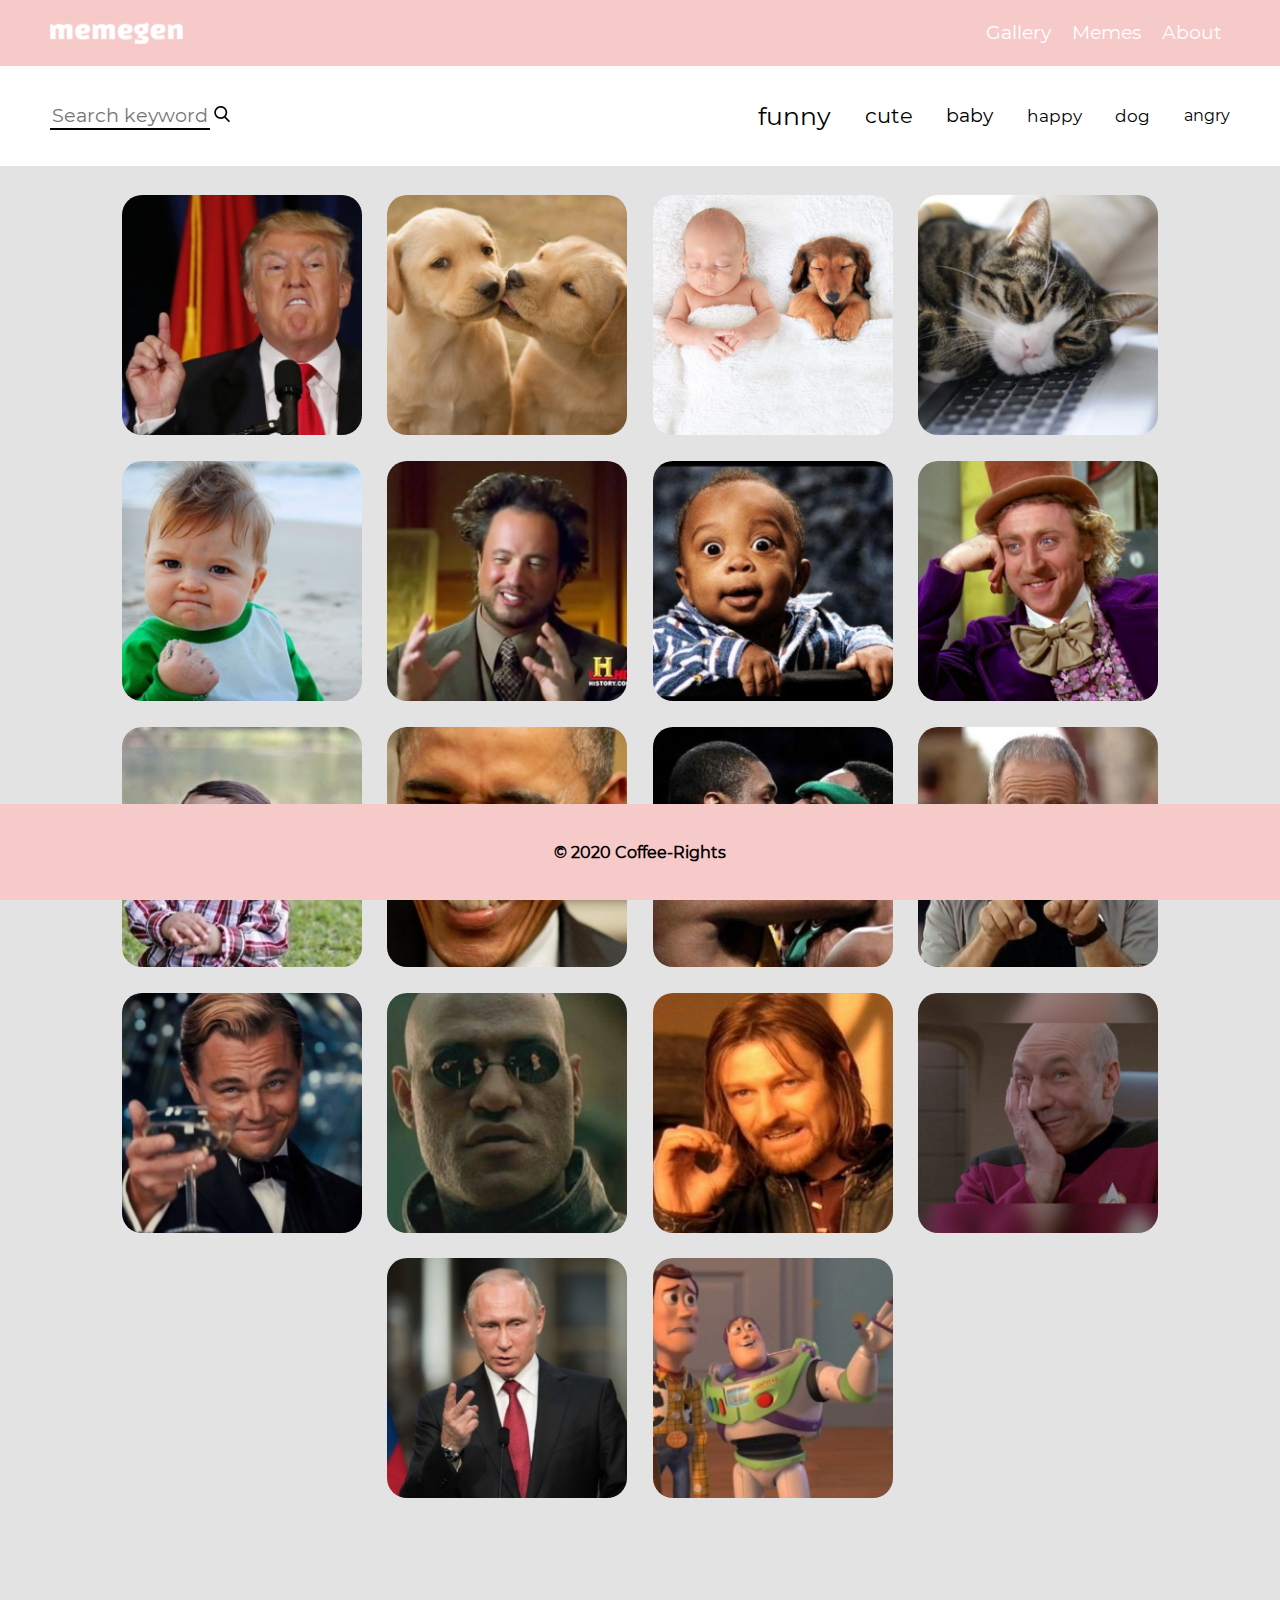
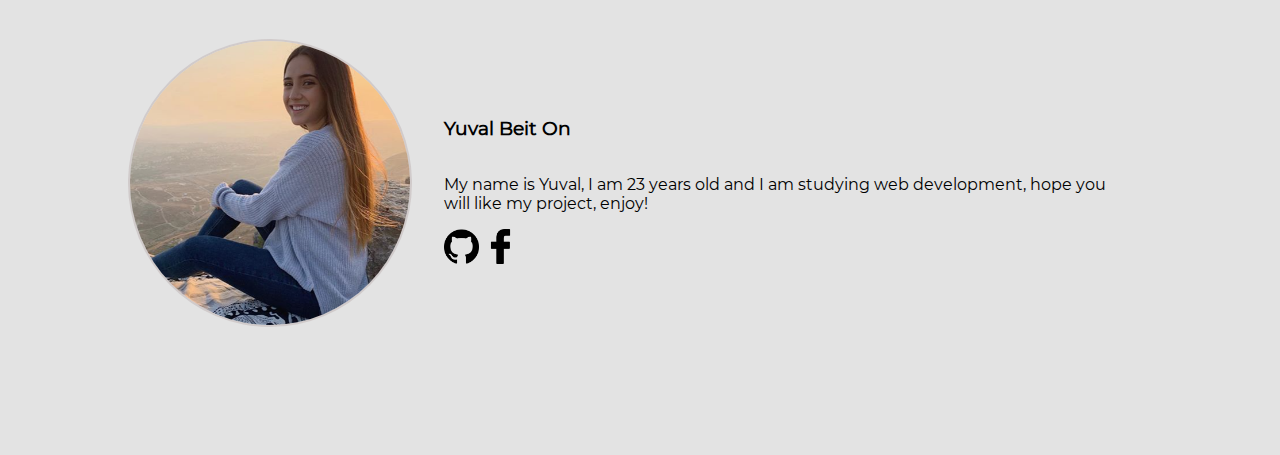
<file: index.html>
<!DOCTYPE html>
<html lang="en">

<head>
    <meta charset="UTF-8">
    <meta name="viewport" content="width=device-width, initial-scale=1.0">
    <title>Meme-generator</title>
    <link rel="stylesheet" href="https://pro.fontawesome.com/releases/v5.10.0/css/all.css" integrity="sha384-AYmEC3Yw5cVb3ZcuHtOA93w35dYTsvhLPVnYs9eStHfGJvOvKxVfELGroGkvsg+p" crossorigin="anonymous" />
    <link rel="stylesheet" href="css/main.css">
    <link rel="stylesheet" href="css/gallery.css">
    <link rel="stylesheet" href="css/editor.css">
</head>

<body onload="init()">
    <header class="flex space-between align-center">
        <img onclick="renderGallery()" class="logo" src="img/logo.png" alt="" />
        <nav>
            <span onclick="renderGallery()" class="nav-link">Gallery</span>
            <a class="nav-link" href="savedMemes.html">Memes</a>
            <span onclick="scrollToAbout()" class="nav-link">About</span>
        </nav>
        <button class="menu-btn" onclick="toggleMenu()"><i class="hamburger fas fa-bars"></i></button>
    </header>

    <div class="gallery">
        <section class="filters-container">
            <div class="filters container flex space-between align-center">
                <div>
                    <input onkeyup="handleFilterKeyWord(this.value)" class="search-meme" type="text" placeholder="Search keyword">
                    <img class="search-icon" src="img/icons/search-icon.png" alt="">
                </div>
                <div class="keywords flex space-between align-center"></div>
            </div>
        </section>
        <div class="img-gallery flex wrap"></div>
        <section class="about flex space-between align-center">
            <img class="me-img" src="img/me.png">
            <div class="about-content flex column wrap">
                <h3>Yuval Beit On</h3>
                <p>My name is Yuval, I am 23 years old and I am studying web development, hope you will like my project, enjoy!</p>
                <ul class="social-icons clean-list">
                    <img class="about-icon" src="img/icons/github-logo.png" alt="">
                    <img class="about-icon" src="img/icons/facebook-logo.png" alt="">
                </ul>
            </div>
        </section>
    </div>

    <div style="display: none;" class="main-container">
        <div class="editor flex">
            <div class="canvas-container">
                <canvas onmousedown="dragText(event)" onmouseup="dropText(event)" id="canvas"></canvas>
            </div>
            <div class="editor-controls">
                <input class="text-input" onkeyup="handleTextChange(event)" type="text" placeholder="Enter text here">
                <div class="btns-container">
                    <button onClick="handleChangeLine(1)"><img src="img/icons/up-down.png" alt=""></button>
                    <button onClick="handleChangeLinePos(-5)"><i class="fas fa-arrow-up fa-icon"></i></button>
                    <button onClick="handleChangeLinePos(5)"><i class="fas fa-arrow-down fa-icon"></i></button>
                    <button onclick="handleAddLine()"><img src="img/icons/add.png" alt=""></button>
                    <button onclick="handleDeleteLine()"><img src="img/icons/trash.png" alt=""></button>
                </div>
                <div class="text-controls">
                    <button onclick="handleFontSize(3)"><img src="img/icons/increase.png" alt=""></button>
                    <button onclick="handleFontSize(-3)"><img src="img/icons/decrease.png" alt=""></button>
                    <button onclick="handleTextAlign('right')"><img src="img/icons/align-left.png" alt=""></button>
                    <button onclick="handleTextAlign('center')"><img src="img/icons/center-text.png" alt=""></button>
                    <button onclick="handleTextAlign('left')"><img src="img/icons/align-right.png" alt=""></button>
                </div>
                <div class="colors-controls flex justify-center">
                    <select class="font" id="font" onchange="handleFontFamily(this.value)">
                    <option value="impact">Impact</option>
                    <option value="helvetica">Helvetica</option>
                    <option value="verdana">Verdana</option>
                    <option value="serif">Serif</option>
                    <option value="cursive">Cursive</option>
                    </select>
                    <label for="fill-color"><img src="img/icons/color.png" alt=""></img></label>
                    <input onchange="handleFillColor()" type="color" id="fill-color" value="#000000">
                    <label for="stroke-color"><img src="img/icons/text-stroke.png" alt=""></label>
                    <input onchange="handleStrokeColor()" type="color" id="stroke-color" value="#000000">
                </div>
                <div class="actions">
                    <button class="done-btn" onclick="doneCanvas()">Done</button>
                    <button class="save-btn" onclick="onSaveCanvas()">Save</button>
                </div>
                <div class="flex align-center justify-center">
                    <a href="#" onclick="downloadCanvas(this)"><i class="fas fa-download fa-icon"></i></a>
                    <form class="form" method="POST" enctype="multipart/form-data" onsubmit="uploadImg(this, event)">
                        <input name="img" id="imgData" type="hidden" />
                        <button class="fb-btn" type="submit"><i class="fab fa-facebook-square fa-icon fb"></i></button>
                        <div class="share-container"></div>
                    </form>
                </div>
                <div class="stickers flex"></div>
            </div>
        </div>
    </div>

    <div class="saved-memes"></div>


    <footer class="main-footer flex justify-center align-center">
        <small>© 2020 Coffee-Rights</small>
    </footer>

    <script src="js/meme-service.js"></script>
    <script src="js/meme-controller.js"></script>
    <script src="js/localstorage.js"></script>
    <script src="js/upload.js"></script>


</body>


</html>
</file>
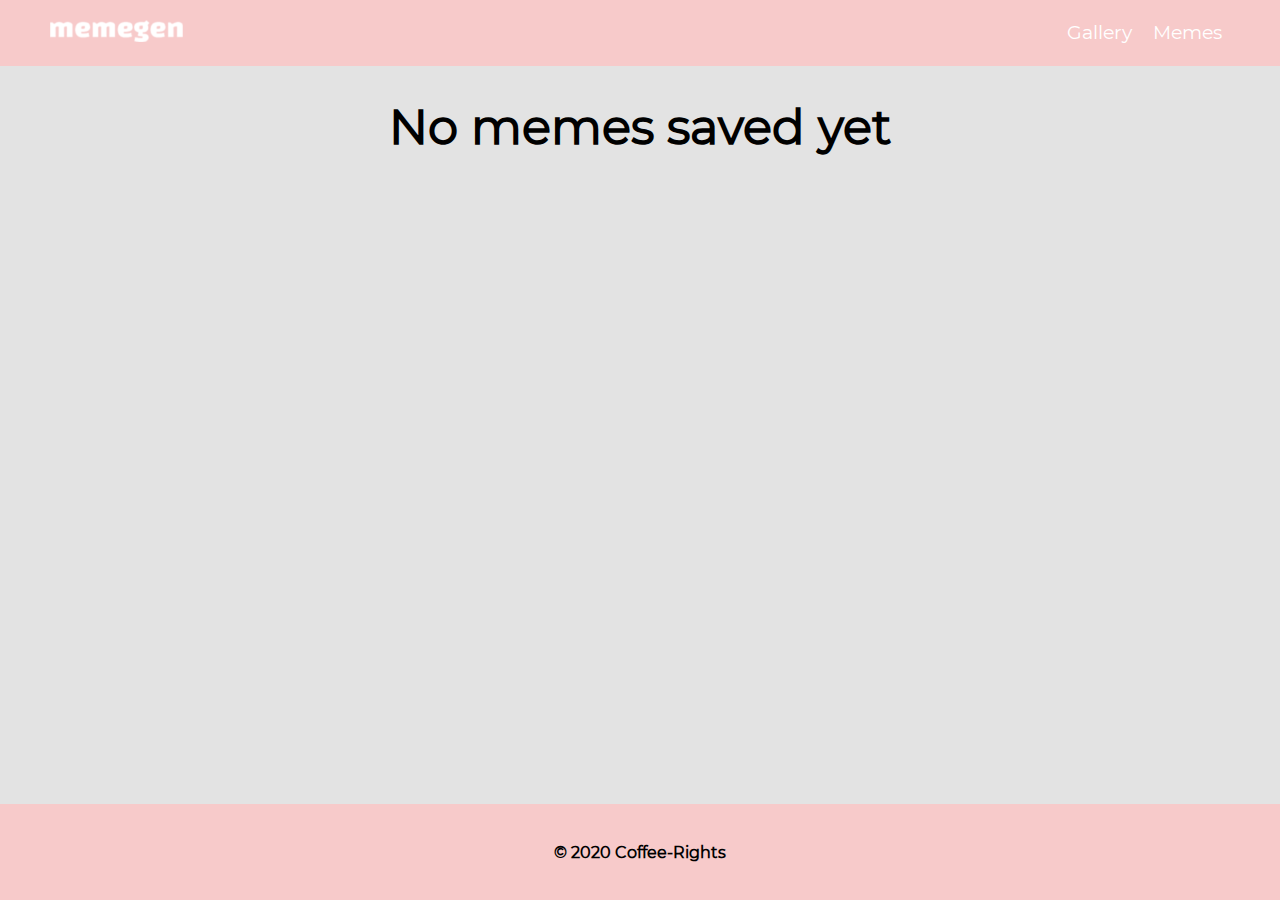
<file: savedMemes.html>
<!DOCTYPE html>
<html lang="en">

<head>
    <meta charset="UTF-8">
    <meta name="viewport" content="width=device-width, initial-scale=1.0">
    <link rel="stylesheet" href="css/main.css">
    <link rel="stylesheet" href="css/savedMemes.css">
    <title>memes</title>
</head>

<body onload="initSaveMemes()">
    <header class="flex space-between align-center container">
        <a href="index.html"><img class="logo" src="img/logo.png" alt="" /></a>
        <nav>
            <a class="nav-link" href="index.html">Gallery</a>
            <a class="nav-link" href="savedMemes.html">Memes</a>
        </nav>
    </header>
    <div class="saved-memes"></div>
    <script src="js/localstorage.js"></script>

    <footer class="main-footer flex justify-center align-center">
        <small>© 2020 Coffee-Rights</small>
    </footer>

</body>

</html>
</file>
<file: css/main.css>
* {
            box-sizing: border-box;
            font-family: monts;
        }
        
        @font-face {
            font-family: monts;
            src: url('../fonts/Montserrat-Regular.ttf');
        }
        
        body {
            margin: 0;
            width: inherit;
            background-color: #e3e3e3;
        }
        
        header {
            height: 4.12rem;
            background-color: #f7caca;
            padding: 0 3.125rem 0 3.125rem;
        }
        
        button,
        input {
            cursor: pointer;
        }
        
        nav {
            font-size: 1.187rem;
            visibility: visible;
        }
        
        .nav-link {
            text-decoration: none;
            color: white;
            cursor: pointer;
            padding: 0.5rem;
        }
        
        .nav-link:hover {
            color: rgba(192, 181, 181, 0.678);
        }
        
        .logo {
            width: 8.312rem;
            cursor: pointer;
        }
        
        .about {
            padding: 8rem;
        }
        
        .me-img {
            border-radius: 50%;
            width: 18rem;
            height: 18rem;
            border: 2px solid rgba(197, 188, 188, 0.623);
            object-fit: cover;
        }
        
        .about-content {
            padding: 2rem;
            display: flex;
            flex-direction: column;
        }
        
        .about-icon {
            width: 35px;
        }
        
        .main-footer {
            position: static;
            bottom: 0;
            height: 6rem;
            width: 100%;
            background-color: #f7caca;
            font-weight: bold;
            font-size: 1.2rem;
        }
        
        .search-meme {
            font-size: 1.2rem;
            font-family: 'monts';
            outline: none;
            border: 0;
            border-bottom: 2px solid black;
            width: 10rem;
        }
        /* helpers */
        
        .flex {
            display: flex;
        }
        
        .flex.space-between {
            justify-content: space-between;
        }
        
        .flex.align-center {
            align-items: center;
        }
        
        .flex.justify-center {
            justify-content: center;
        }
        
        .flex.wrap {
            flex-wrap: wrap;
        }
        
        .container {
            padding: 0 3.125rem 0 3.125rem;
        }
        
        .menu-btn {
            display: none;
        }
        /* list-helpers */
        
        .clean-list {
            list-style-type: none;
            margin: 0;
            padding: 0;
        }
        
        @media (max-width: 980px) {
            .filters {
                flex-direction: column;
                justify-content: center!important;
            }
            .keyword {
                padding: 0.5rem;
                font-size: 3rem;
            }
            .keywords {
                width: 100%!important;
                justify-content: center!important;
            }
            .search-meme {
                margin-top: 1rem;
            }
        }
        
        @media (max-width: 850px) {
            .about {
                display: flex;
                flex-direction: column;
                padding: 0;
                margin-top: 30px;
            }
        }
        
        @media (max-width: 470px) {
            header {
                padding: 0 0.5rem 0 0.5rem;
            }
            .menu-btn {
                display: block;
                background-color: transparent;
                border: none;
                outline: none;
            }
            .hamburger {
                font-size: 25px;
                color: white;
            }
            nav {
                display: flex;
                visibility: hidden;
                position: absolute;
                margin: 0;
                top: 65px;
                right: 0;
                height: 120px;
                background-color: #292929de;
                flex-direction: column;
                width: 140px;
                align-items: center;
                z-index: 10;
            }
            .nav-link {
                border-bottom: 1px solid #ffffff80;
                width: 100%;
                text-align: center;
            }
        }
</file>
<file: css/gallery.css>
.filters-container {
    height: 6.25rem;
    background-color: white;
    margin-bottom: 1rem;
}

.filters {
    height: 100%;
}

.img-gallery {
    width: 100%;
    justify-content: center;
}

.img-gallery .gallery-item {
    display: inline-block;
    margin: 0.8rem;
}

.img-gallery img {
    display: block;
    width: 15rem;
    border-radius: 20px;
}

.img-gallery img:hover {
    cursor: pointer;
    transform: scale(1.05);
    transition: .6s;
    border: 1.5px solid rgba(128, 128, 128, 0.658);
}

.keywords {
    width: 40%;
    cursor: pointer;
}

.search-icon {
    width: 1rem;
    cursor: pointer;
}

@media (max-width: 560px) {
    .img-gallery .gallery-item {
        width: 80%;
    }
    nav {
        font-size: 1rem!important;
    }
}

@media (max-width: 460px) {
    .keywords {
        display: none;
    }
    .about-icon {
        width: 30px;
    }
}
</file>
<file: css/editor.css>
.editor {
        padding: 3rem 3.125rem 2rem 3.125rem;
        margin-top: 3rem;
        /* margin-bottom: 3rem; */
        width: 1000px;
        margin: 0 auto;
    }
    
    .canvas-container {
        width: 50%;
        position: relative;
        margin-right: 1rem;
    }
    
    canvas {
        width: 100%;
        display: block;
        border-radius: 5px;
        box-shadow: 0px 0px 5px 0px rgba(0, 0, 0, 0.767);
        cursor: pointer;
    }
    
    .editor-controls {
        width: 50%;
        margin-left: 1rem;
        display: flex;
        justify-content: space-between;
        flex-direction: column;
        align-items: center;
    }
    
    .editor-controls img {
        width: 45px;
    }
    
    .editor-controls button {
        background-color: transparent;
        outline: none;
        border: none;
        margin: 0.3rem;
        box-shadow: 0px 0px 5px 0px rgba(0, 0, 0, 0.767);
        border-radius: 5px;
    }
    
    .btns-container {
        display: flex;
    }
    
    .text-input {
        font-size: 1.5rem;
        border-radius: 12px;
        padding: 1rem;
        outline: none;
        border: none;
    }
    
    #fill-color,
    #stroke-color {
        visibility: hidden;
        width: 0px;
        padding: 0;
        margin: 0;
    }
    
    .fa-icon {
        color: black;
        background-color: transparent;
        font-size: 50px;
    }
    
    .colors-controls {
        position: relative;
    }
    
    .save-btn,
    .done-btn {
        font-size: 1.3rem;
        font-weight: bold;
        padding: 0.3rem;
    }
    
    .fb-btn {
        box-shadow: none!important;
    }
    
    form {
        position: relative;
    }
    
    .a-btn {
        position: absolute;
        font-weight: bold;
        font-size: 1.3rem;
        right: 15px;
    }
    
    .fb {
        font-size: 54px;
        border: none;
        border-radius: 5px;
        box-shadow: ;
    }
    
    .font {
        font-size: 1rem;
        margin-right: 1rem;
        box-shadow: 0px 0px 5px 0px rgba(0, 0, 0, 0.767);
        border: none;
        border-radius: 5px;
        height: 70%;
        align-self: center;
    }
    
    .stickers {
        width: 23rem;
        overflow: auto;
    }
    
    .stickers::-webkit-scrollbar {
        background-color: rgb(255, 255, 255);
        border-radius: 5px;
    }
    
    .stickers::-webkit-scrollbar-thumb {
        background: rgb(255, 185, 185);
        border-radius: 5px;
    }
    
    .sticker {
        font-size: 45px;
        margin: 0.5rem;
        margin-bottom: 1rem;
        cursor: pointer;
    }
    
    .main-footer {
        position: absolute;
    }
    
    @media (max-width: 1030px) {
        .main-footer {
            position: static;
        }
        .editor {
            width: 100%;
        }
        .fa-icon {
            font-size: 40px;
        }
        .editor-controls img {
            width: 40px;
        }
    }
    
    @media (max-width: 940px) {
        .editor {
            flex-wrap: wrap;
        }
        .editor-controls {
            width: 100%;
            margin: 0;
            margin-top: 1rem;
        }
        .canvas-container {
            width: 100%;
            margin: 0;
        }
    }
    
    @media (max-width: 580px) {
        .editor {
            padding: 0 1rem 0 1rem;
        }
        .fa-icon {
            font-size: 30px;
        }
        .editor-controls img {
            width: 35px;
        }
        .text-input {
            font-size: 1rem;
        }
        .font {
            font-size: 1.2rem;
        }
        .save-btn,
        .done-btn {
            font-size: 1rem;
        }
        .stickers {
            width: 20rem;
        }
        .sticker {
            font-size: 35px;
        }
        .main-footer {
            height: 3rem;
            margin-top: 1rem;
        }
    }
    
    @media (max-width: 430px) {
        .fa-icon {
            font-size: 25px;
        }
        .editor-controls img {
            width: 25px;
        }
        .text-input {
            font-size: 0.8rem;
        }
        .font {
            font-size: 1rem;
        }
        .stickers {
            width: 15rem;
        }
        .sticker {
            font-size: 25px;
            margin: 0.1rem;
        }
        .editor {
            margin-bottom: 1rem;
        }
    }
</file>
<file: css/savedMemes.css>
.saved-memes img {
    width: 12rem;
    border-radius: 20px;
    margin: 1rem;
}

.saved-memes img:hover {
    cursor: pointer;
    transform: scale(1.05);
    transition: .6s;
    box-shadow: 0px 0px 5px 0px rgba(0, 0, 0, 0.767);
}

.saved-memes {
    font-size: 3rem;
    font-weight: bold;
    text-align: center;
    padding: 2rem;
    width: 1000px;
    margin: 0 auto;
}

.main-footer {
    position: fixed;
}
</file>
